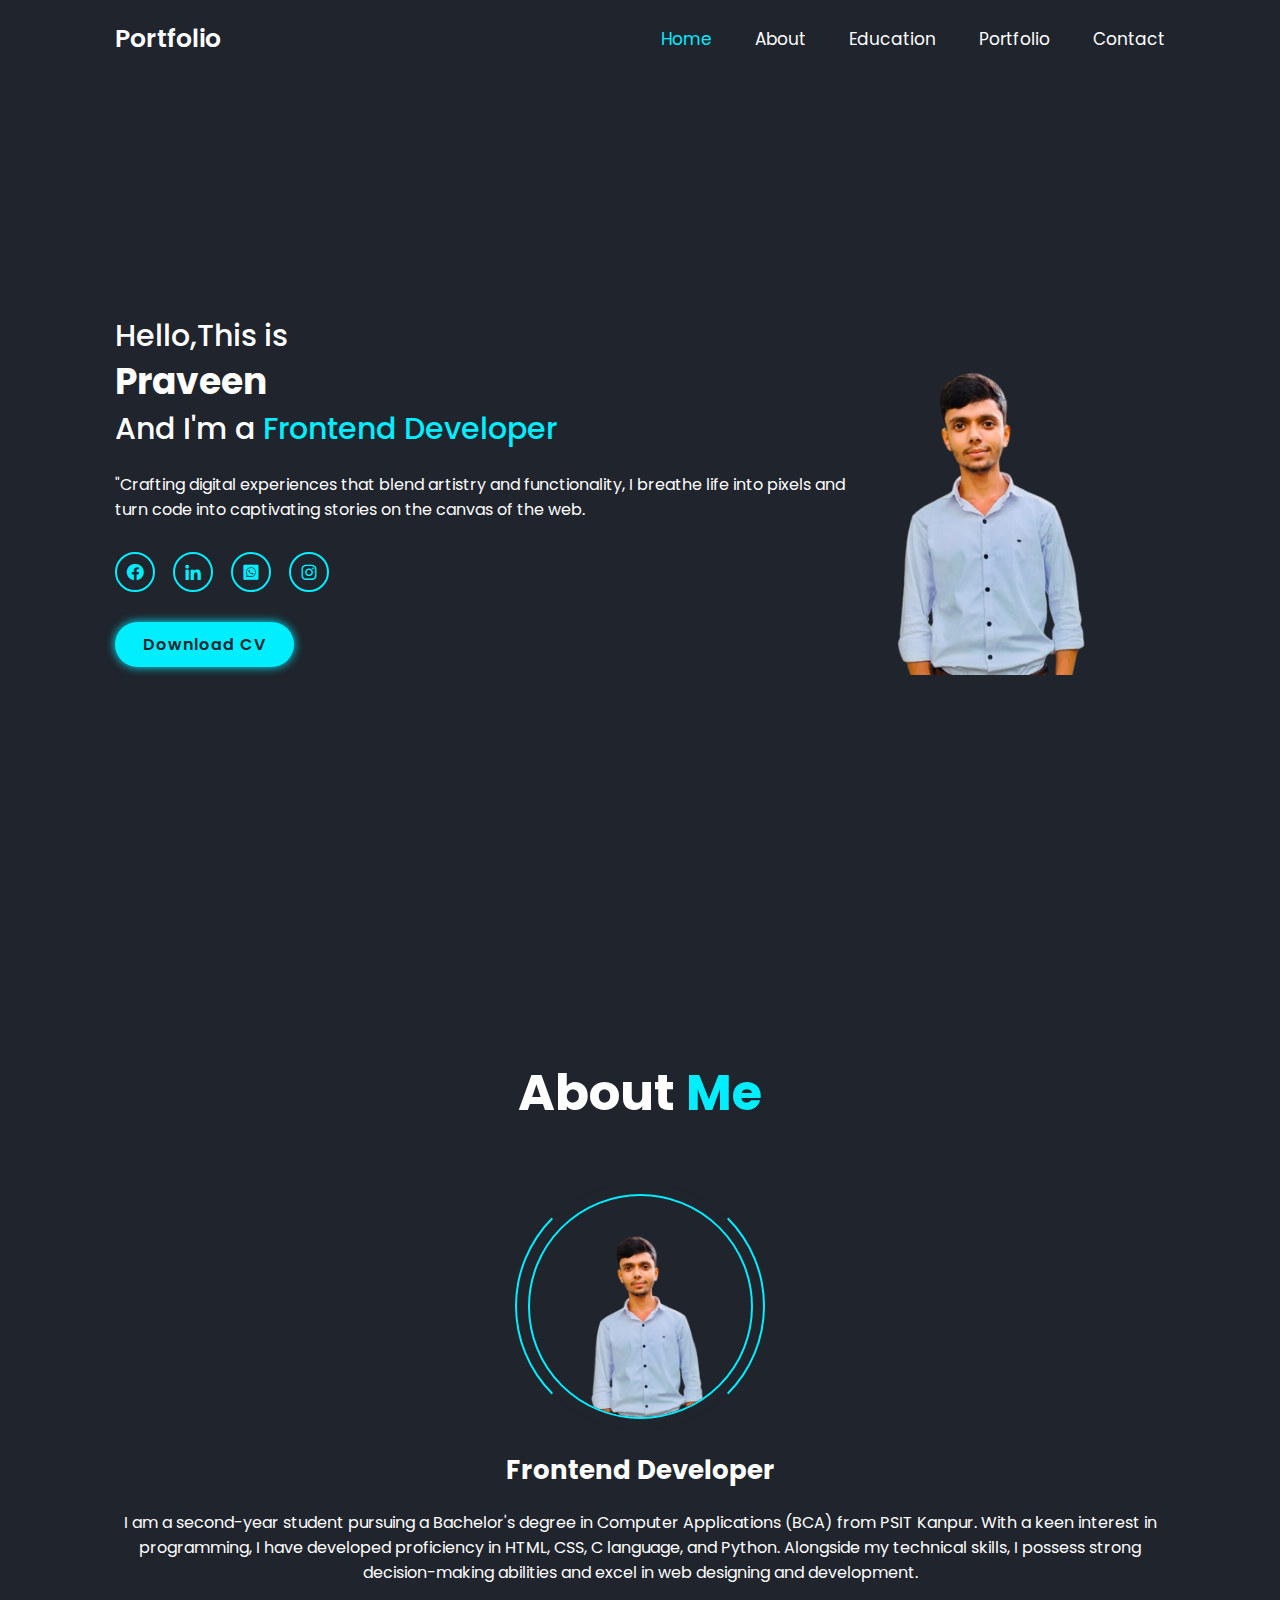
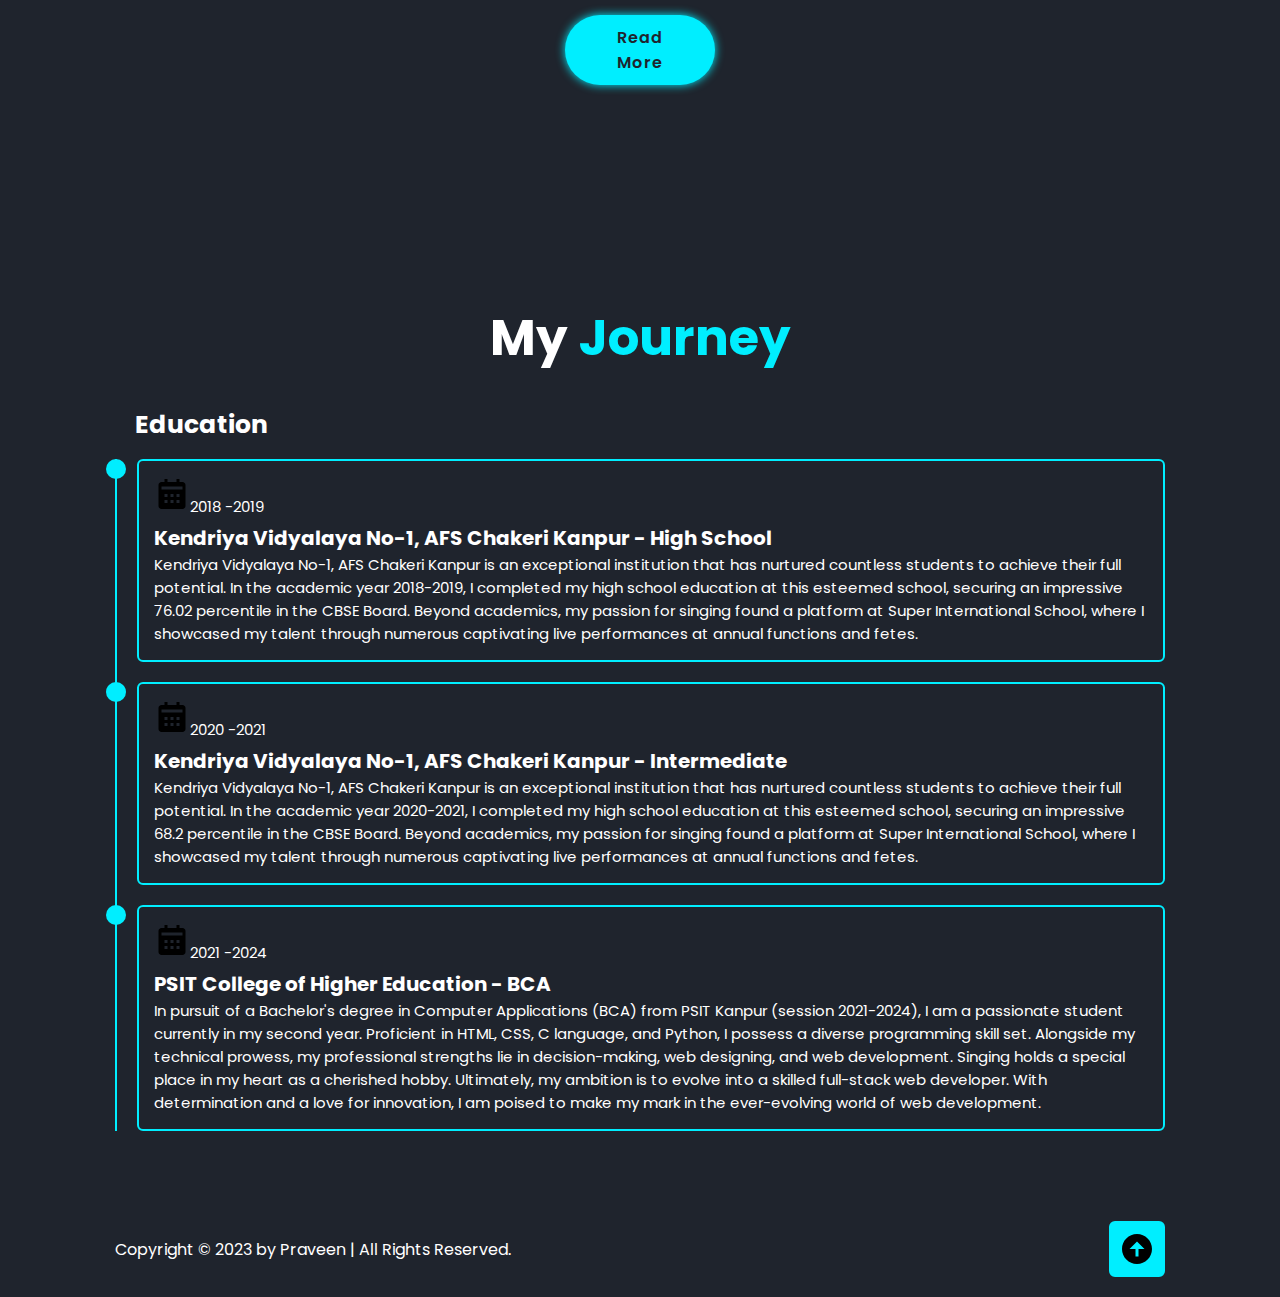
<file: portfolio/index.html>
<!DOCTYPE html>
<html lang="en">

<head>
  <meta charset="UTF-8">
  <meta name="viewport" content="width=device-width, initial-scale=1.0">
  <title>Responsive Personal Portfolio Website Design</title>

  <link href='https://unpkg.com/boxicons@2.1.4/css/boxicons.min.css' rel='stylesheet'>



  <link rel="stylesheet" href="../portfolio/style.css">
</head>

<body>
  <header class="header">
    <a href="#" class="logo">Portfolio</a>

    <i class='bx bx-menu' id="menu-icon"></i>

    <nav class="navbar">
      <a href="#home" class='active'>Home</a>
      <a href="#about">About</a>
      <a href="#Education">Education</a>
      <a href="#portfolio">Portfolio</a>
      <a href="#contact">Contact</a>
    </nav>
  </header>

  <section class="home" id="home">
    <div class="home-content">
      <h3>Hello,This is</h3>
      <h1>Praveen</h1>
      <h3>And I'm a <span>Frontend Developer</span></h3>
      <p>"Crafting digital experiences that blend artistry and functionality, I breathe life into pixels and turn code
        into captivating stories on the canvas of the web.</p>
      <div class="social-media">
        <a href="#"><i class='bx bxl-facebook-circle'></i></a>
        <a href="#"><i class='bx bxl-linkedin'></i></a>
        <a href="#"><i class='bx bxl-whatsapp-square'></i></a>
        <a href="#"><i class='bx bxl-instagram'></i></a>
      </div>
      <a href="#" class="btn">Download CV</a>
    </div>
    <div class="home-image">
      <img src="../portfolio/image.png" alt="" height="120%" width="120%" align="right">

    </div>
  </section>


  <section class="about" id="about">
    <h2 class="heading">About <span>Me</span></h2>
    <div class="about-img">
      <img src="../portfolio/image.png" alt="">
      <span class="circle-spin"></span>
    </div>
    <div class="about-content">
      <h3>Frontend Developer</h3>
      <p>I am a second-year student pursuing a Bachelor's degree in Computer Applications (BCA) from PSIT Kanpur. With a keen interest in programming, I have developed proficiency in HTML, CSS, C language, and Python. Alongside my technical skills, I possess strong decision-making abilities and excel in web designing and development.</p>
      <div class="btn-box btns">
        <a href="#" class="btn">Read More</a>
      </div>
    </div>

    </div>

  </section>
  <section class="education" id="education">
    <h2 class="heading">My <span>Journey</span></h2>
    <div class="education-row">
      <div class="education-column">
        <h3 class="title">Education</h3>
        <div class="education-box">

          <div class="education-content">
            <div class="content">
              <div class="year"><img
                  src="[data-uri]" />2018
                -2019</div>
              <h3>Kendriya Vidyalaya No-1, AFS Chakeri Kanpur - High School</h3>
              <p>Kendriya Vidyalaya No-1, AFS Chakeri Kanpur is an exceptional institution that has nurtured countless students to achieve their full potential. In the academic year 2018-2019, I completed my high school education at this esteemed school, securing an impressive 76.02 percentile in the CBSE Board. Beyond academics, my passion for singing found a platform at Super International School, where I showcased my talent through numerous captivating live performances at annual functions and fetes.</p>
            </div>
          </div>

          <div class="education-content">
            <div class="content">
              <div class="year"><img
                  src="[data-uri]" />2020
                -2021</div>
              <h3>Kendriya Vidyalaya No-1, AFS Chakeri Kanpur - Intermediate</h3>
              <p>Kendriya Vidyalaya No-1, AFS Chakeri Kanpur is an exceptional institution that has nurtured countless students to achieve their full potential. In the academic year 2020-2021, I completed my high school education at this esteemed school, securing an impressive 68.2 percentile in the CBSE Board. Beyond academics, my passion for singing found a platform at Super International School, where I showcased my talent through numerous captivating live performances at annual functions and fetes.</p>
            </div>
          </div>

          <div class="education-content">
            <div class="content">
              <div class="year"><img
                  src="[data-uri]" />2021
                -2024</div>
              <h3>PSIT College of Higher Education - BCA </h3>
              <p>In pursuit of a Bachelor's degree in Computer Applications (BCA) from PSIT Kanpur (session 2021-2024), I am a passionate student currently in my second year. Proficient in HTML, CSS, C language, and Python, I possess a diverse programming skill set. Alongside my technical prowess, my professional strengths lie in decision-making, web designing, and web development. Singing holds a special place in my heart as a cherished hobby. Ultimately, my ambition is to evolve into a skilled full-stack web developer. With determination and a love for innovation, I am poised to make my mark in the ever-evolving world of web development.</p>
            </div>
          </div>


        </div>
      </div>
    </div>
  </section>

  <footer class="footer">
    <div class="footer-text">
      <p>Copyright &copy; 2023 by Praveen | All Rights Reserved.</p>
    </div>
    <div class="footer-iconTop">
      <a href="#"><img
          src="[data-uri]" /></a>
    </div>
  </footer>




  <script src="../portfolio/script.js"></script>

</body>

</html>
</file>
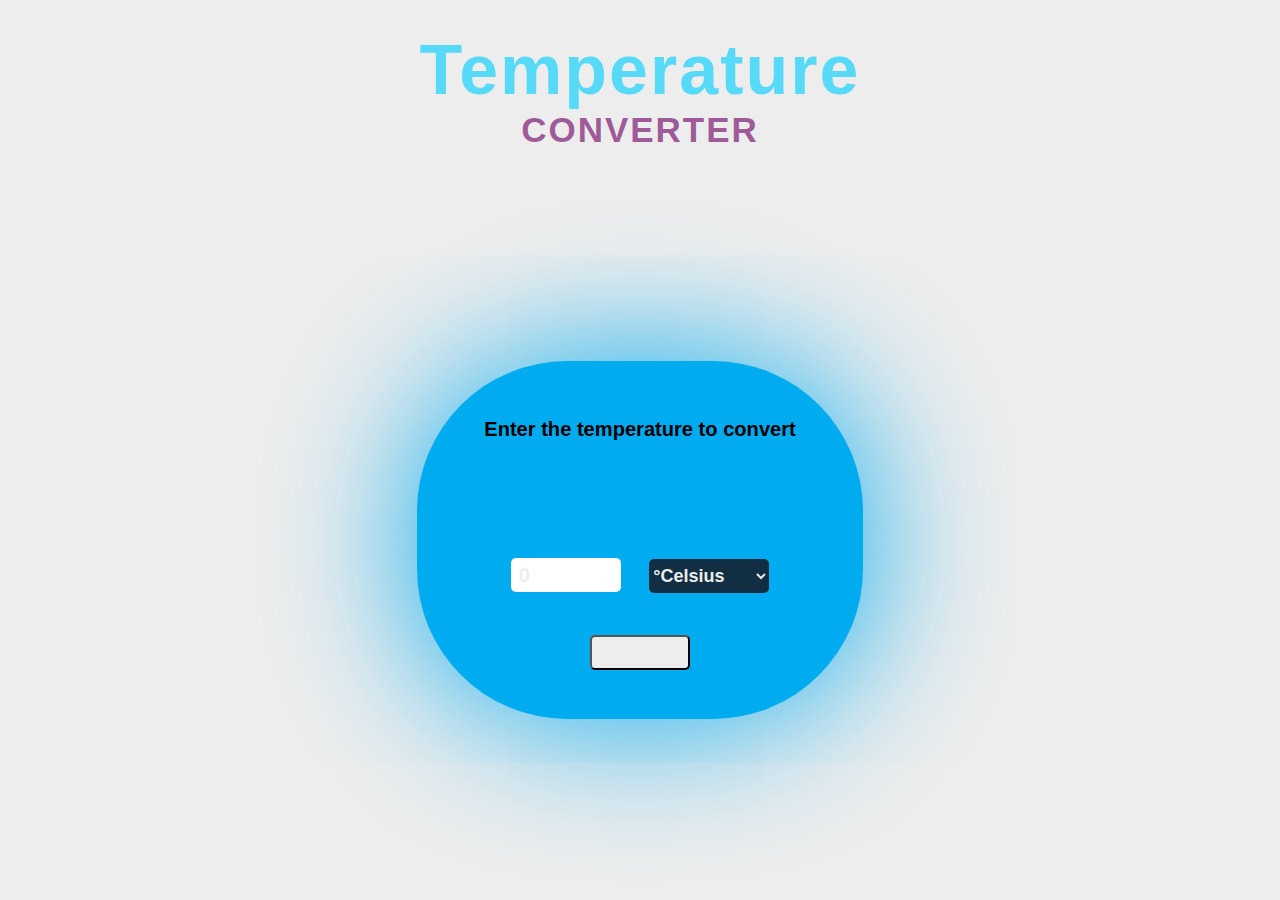
<file: Temperature Convertor/index.html>
<!DOCTYPE html>
<html lang="en">
    <head>
        <title>Temperature converter</title>
        <link rel="stylesheet" href="../Temperature Convertor/style.css" />
      </head>


<body>
    <div class="container1">
        <div class="info"><h1><span>Temperature</span><br> Converter</h1></div>
        
    </div>
    <div class="container2">
        <form id="calcTemp" onsubmit="calculateTemp(); return false">
            <label for="temp"><h6 class="fontchange">Enter the temperature to convert</h6></label>
            <br>
            <input type="number" name="temp" id="temp" value="0">
            <select name="temp_diff" id="temp_diff">
                <option value="cel">&#176;Celsius</option>
                <option value="fah">&#176;Fahrenheit</option>
            </select>
            <br>
            <input type ="submit" name="temp" id="submit">
            <br>
            <span id="result"></span>
        </form>
    </div>

    <script src="../Temperature Convertor/script.js"></script>
</body>

</html>
</file>
<file: portfolio/style.css>
@import url('https://fonts.googleapis.com/css2?family=Poppins:wght@300;400;500;600;700;800;900& display=swap');
*{
    margin:0;
    padding:0;
    box-sizing:border-box;
    text-decoration:none;
    border:none;
    outline:none;
    scroll-behavior:smooth;
    font-family:'Poppins',sans-serif;
}

:root{
    --bg-color:#1f242d;
    --second-bg-color:#1f242d;
    --text--color:#fff;
    --main-color:#0ef;
}

html{
    font-size: 62.5%;
    overflow-x: hidden;

}
body{
    background:var(--bg-color);
    color:var(--text-color);
}
section{
    min-height: 100vh;
    padding: 10rem 9% 2rem;
    color: var(--text--color);
}
.header{
    position:fixed;
    top: 0;
    left: 0;
    width: 100%;
    padding: 2rem 9%;
    background: var(--bg-color);
    display: flex;
    justify-content: space-between;
    align-items: center;
    z-index: 100;
}

.logo{

    font-size: 2.5rem;
    color: var(--text--color);
    font-weight:600 ;
    cursor: default;
}
.navbar a{
    font-size: 1.7rem;
    color: var(--text--color);
    margin-left: 4rem;
    transition: 3s;
}
.navbar a:hover,
.navbar a.active
 {
    color:var(--main-color)

}
#menu-icon{
    font-size: 3.6rem;
    color: var(--text--color);
    display: none;
}
.home{
    display: flex;
    justify-content: center;
    align-items: center;
}
.home-img img{
    width: 35vw;
}
.home-content h3
{
    font-size: 3rem;
    font-weight: 500;
}
.home-content h3:nth-of-type(2){
    margin-bottom: 2rem;
}
span{
    color:var(--main-color);
}
.home-content h1{
    font-size: 3.6rem;
    font-weight: 700;
    line-height: 1.3;
}
.home-content p{
    font-size: 1.6rem;
}
.social-media a{
    display: inline-flex;
    justify-content: center;
    align-items: center;
    width: 4rem;
    height: 4rem;
    background: transparent;
    border: .2rem solid var(--main-color);
    border-radius: 50%;
    font-size: 2rem;
    color: var(--main-color);
    margin: 3rem 1.5rem 3rem 0;
    transition: .5s ease;

}

.social-media a:hover{
    background: var(--main-color);
    color: var(--second-bg-color);
    box-sizing: 0 0 1rem var(--main-color);
}
.btn{
    display: inline-block;
    padding: 1rem 2.8rem;
    background: var(--main-color);
    border-radius: 4rem;
    box-shadow: 0 0 1rem var(--main-color);
    font-size: 1.6rem;
    color:var(--second-bg-color);
    letter-spacing: .1rem;
    font-weight: 600;
    transition: .5s ease;
}

.btn:hover{
    box-shadow: none;
}






.about {
    display: flex;
    justify-content: center;
    align-items: center;
    flex-direction: column;
    gap: 2rem;
    background: var(--second-bg-color);
    padding-bottom: 6rem;

}
.heading {
    font-size: 5rem;
    margin-bottom: 3rem;
    text-align: center;
}

span {
    color: var(--main-color);
}

.about-img{
    position: relative;
    width: 25rem;
    height: 25rem;
    border-radius: 50%;
    display: flex;
    justify-content: center;
    align-items: center;
}

.about-img img {
    width: 90%;
    border-radius: 50%;
    border: .2rem solid var(--main-color);

}

.about-img .circle-spin {
    position: absolute;
    top: 50%;
    left: 50%;
    transform: translate(-50%, -50%) rotate(0);
    width: 100%;
    height: 100%;
    border-radius: 50%;
    border-top: .2rem solid var(--second-bg-color);
    border-bottom: .2rem solid var(--second-bg-color);
    border-left: .2rem solid var(--main-color);
    border-right: .2rem solid var(--main-color);
    animation: aboutSpinner 8s linear infinite;

}

.about-content {
    text-align: center;
}
.about-content h3 {
    font-size: 2.6rem;
}
.about-content p{
    font-size: 1.6rem;
    margin: 2rem 0 3rem;
}

.btn-box.btns{
    display: inline-block;
    width: 15rem;
}

.btn-box.btns a::before{
    background: var(--second-bg-color);

}


@keyframes aboutSpinner {
    100%{
        transform: translate(-50%, -50%) rotate(360deg);
    }
    
}


/*Animation navbar*/
@keyframes showRight {
    100% {
        width: 0;
    }
    
}





.education {
    display: flex;
    justify-content: center;
    align-items: center;
    flex-direction: column;
    min-height: auto;
    padding-bottom: 5rem;
}
.education .education-row{
    display: flex;
    flex-wrap: wrap;
    gap: 5rem;
}
.education-row .education-column {
    flex: 1 1 40rem;
}

.education-column .title {
    font-size: 2.5rem;
    margin: 0 0 1.5rem 2rem;
}
.education-column .education-box {
    border-left: .2rem solid var(--main-color);
}
.education-box .education-content {
    position: relative;
    padding-left: 2rem;

}
.education-box .education-content::before{
    content: '';
    position: absolute;
    top: 0;
    width: 2rem;
    height: 2rem;
    background: var(--main-color);
    border-radius: 50%;
    left: -1.1rem;
} 

.education-content .content {
    position: relative;
    padding: 1.5rem;
    border: .2rem solid var(--main-color);
    border-radius: .6rem;
    margin-bottom: 2rem;
}
.education-content .content ::before{
    content: '';
    position: absolute;
    top: 0;
    left: 0;
    width: 0;
    height: 100%;
    background: var(--main-color);
    z-index: -1;
    transition: .5s;
}
.education-content .content:hover ::before{
    width: 100%;

}

.education-content .content .year {
    font-size: 1.5rem;
    color: var(--text-color);
    padding-bottom: .5rem;
}

.education-content .content .year i {
    padding-right: .5rem;

}
.education-content .content h3 {
    font-size: 2rem;
}
.education-content .content p {
    font-size: 1.5rem;
}




.footer {
    display: flex;
    justify-content: space-between;
    align-items: center;
    flex-wrap: wrap;
    padding: 2rem 9%;
    background: var(--second-bg-color);
}
.footer-text p {
    font-size: 1.6rem;
    color: white;
}

.footer-iconTop a {
    position: relative;
    display: inline-flex;
    justify-content: center;
    align-items: center;
    padding: .8rem;
    background: var(--main-color);
    border: .2rem solid var(--main-color);
    border-radius: .6rem;
    z-index: 1;
    overflow: hidden;
}
.footer-iconTop a::before {
    content: '';
    position: absolute;
    top: 0;
    left: 0;
    width: 0;
    height: 100%;
    background: var(--second-bg-color);
    z-index: -1;
    transition: .5s;
}

.footer-iconTop a:hover:before {
    width: 100%;
} 

.footer-iconTop a i {
    font-size: 2.4rem;
    color: var(--bg-color);
}

.footer-iconTop a:hover i {
    color: var(--main-color);
}




/*Animation reload and scroll*/
.animate {
    position: absolute;
    top: 0;
    right: 0;
    width: 100%;
    height: 100%;
    background: var(--bg-color);
    z-index: 98;
}


.logo .animate,
.navbar .animate {
    animation: showRight 1s ease forwards;
    animation-delay: calc(.3s * var(--i));
}
</file>
<file: Temperature Convertor/style.css>
@import url('https://fonts.googleapis.com/css2?family=Raleway:ital,wght@0,300;0,500;0,600;0,700;1,300;1,400;1,500;1,600;1,700&family=Roboto:wght@100;300;400;700&family=Ubuntu:ital,wght@0,300;0,400;0,500;1,300;1,400;1,500;1,700&display=swap');

* {
    box-sizing: border-box;
    padding: 0;
    margin: 0;
    font-family: 'Poppins', sans-serif;
}

:root {
    --bg-color: #ededed;
    --second-bg-color: #112e42;
    --text-color: #ededed;
    --main-color: #00abf0;
}

.container1 {
    display: flex;
    justify-content: center;
    align-items: center;
    height: 20vh;
    text-align: center;
    background-color: var(--bg-color);
}


.container1 .info h1{
    color: #802277be;
    font-size: 35px;
    text-transform: uppercase;
    font-weight: 800;
    letter-spacing: 2px;
}

.container1 .info h1 span{
    color: rgba(0, 208, 255, 0.632);
    font-size: 70px;
    font-weight: 600;
    text-transform: none;
}


    

.container2 {
    display: flex;
    justify-content: center;
    align-items: center;
    height: 80vh;
    text-align: center;
    background-color: var(--bg-color);
}


.container2 .info h1{
    color: #226A80;
    font-size: 35px;
    text-transform: uppercase;
    font-weight: 800;
    letter-spacing: 2px;
}
.container2 .info h1:hover{
    color: var(--text-color);
}

.container2 .info h1 span{
    color: orangered;
    font-size: 70px;
    font-weight: 600;
    text-transform: none;
}



#calcTemp {
    padding: 29px 67px;
    min-height: 290px;
    background-color: var(--main-color);
    border-radius: 150px;
    box-shadow: 0 0 150px var(--main-color);
    
}
label {
    font-size: 30px;
    line-height: 78px;
}

#temp {
    width: 110px;
    height: 34px;
    border-radius: 5px;
    margin: 12px;
    padding: 8px;
    font-size: 20px;
    border: none;
    outline: none;
    color: var(--bg-color);
    font-family: "Arial", sans-serif;
    font-weight: bold;
}

#temp_diff {
    background-color: var(--second-bg-color);
    border-radius: 10px;
    width: 120px;
    height: 34px;
    border-radius: 5px;
    margin: 12px;
    font-size: 18px;
    border: none;
    outline: none;
    color: var(--text-color);
    font-family: "Arial", sans-serif;
    font-weight: bold;
}

#submit {
    width: 100px;
    border-radius: 5px;
    margin: 30px 0 20px 0;
    font-size: 18px;
    background-color: var(--bg-color);
    padding: 5px;
    transition: all 0.5s ease;
    font-family: "Arial", sans-serif;
    font-weight: bold;
    color: var(--text-color);
}


#submit:hover{
    background-color: orangered;
    cursor: pointer;
}

#result{
    font-size: 27px;
}


@media (max-width:900px){
    #calcTemp {
        padding: 10px 30px; /* Adjust the values as needed */
        min-height: 200px; /* Adjust the value as needed */
        border-radius: 50px; /* Adjust the value as needed */
        background-color: var(--main-color);
        box-shadow: 0 0 150px var(--main-color);
    }
    .container .info h1{
        font-size: 25px;
        font-weight: 800;
        letter-spacing: .5px;
        line-height: 40px;
        margin-bottom: 30px;
        padding-right: 90%;
    }
    
    .container .info h1 span{
        color: orangered;
        font-size: 45px;
        text-transform: none;
    }
}

@media (max-width:500px){
    #calcTemp {
        padding: 5px 15px; /* Adjust the values as needed */
        min-height: 100px; /* Adjust the value as needed */
        border-radius: 40px; /* Adjust the value as needed */
        background-color: var(--main-color);
        box-shadow: 0 0 100px var(--main-color);
    }
    .container .info h1{
        font-size: 20px;
        font-weight: 800;
        letter-spacing: .5px;
        line-height: 30px;
        margin-bottom: 30px;
        padding-right: 90%;
    }
    
    .container .info h1 span{
        color: orangered;
        font-size: 35px;
        text-transform: none;
    }
    
    


}
</file>
